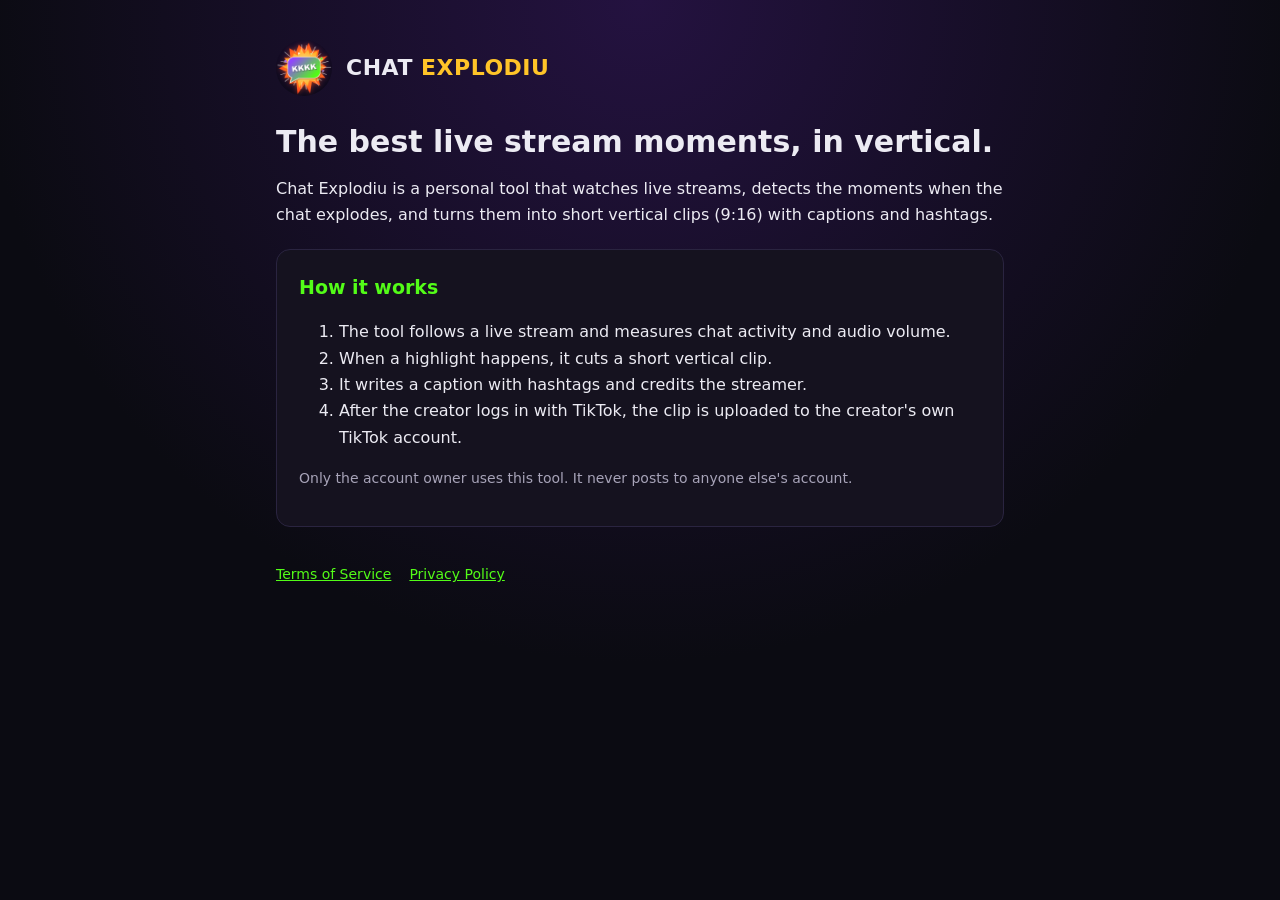
<file: index.html>
<!doctype html>
<html lang="en">
<head>
<meta charset="utf-8">
<meta name="viewport" content="width=device-width, initial-scale=1">
<title>Chat Explodiu</title>
<link rel="icon" href="icon.png">
<link rel="stylesheet" href="style.css">
</head>
<body>
<main>
  <header><img src="icon.png" alt=""><a href="index.html">CHAT <span>EXPLODIU</span></a></header>
  <h1>The best live stream moments, in vertical.</h1>
  <p>Chat Explodiu is a personal tool that watches live streams, detects the moments when the chat explodes,
     and turns them into short vertical clips (9:16) with captions and hashtags.</p>
  <div class="card">
    <h2 style="margin-top:0">How it works</h2>
    <ol>
      <li>The tool follows a live stream and measures chat activity and audio volume.</li>
      <li>When a highlight happens, it cuts a short vertical clip.</li>
      <li>It writes a caption with hashtags and credits the streamer.</li>
      <li>After the creator logs in with TikTok, the clip is uploaded to the creator's own TikTok account.</li>
    </ol>
    <p class="muted">Only the account owner uses this tool. It never posts to anyone else's account.</p>
  </div>
  <nav><a href="terms.html">Terms of Service</a><a href="privacy.html">Privacy Policy</a></nav>
</main>
</body>
</html>
</file>
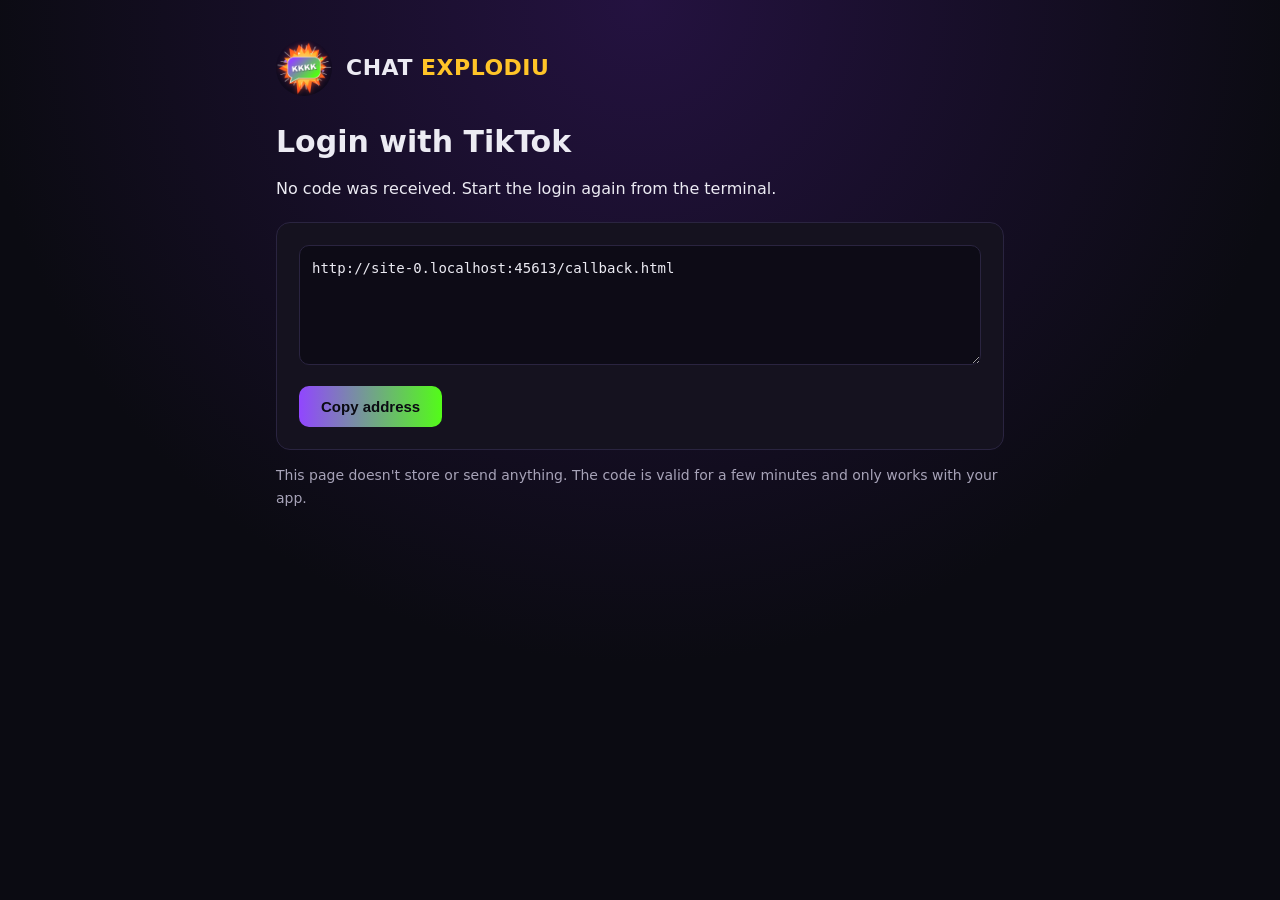
<file: callback.html>
<!doctype html>
<html lang="en">
<head>
<meta charset="utf-8">
<meta name="viewport" content="width=device-width, initial-scale=1">
<meta name="robots" content="noindex">
<title>Chat Explodiu - Login</title>
<link rel="icon" href="icon.png">
<link rel="stylesheet" href="style.css">
</head>
<body>
<main>
  <header><img src="icon.png" alt=""><a href="index.html">CHAT <span>EXPLODIU</span></a></header>
  <h1 id="title">Login with TikTok</h1>
  <p id="msg">Copy the address below and paste it into the Chat Explodiu terminal.</p>
  <div class="card">
    <textarea id="url" readonly></textarea>
    <button id="copy" type="button">Copy address</button>
  </div>
  <p class="muted">This page doesn't store or send anything. The code is valid for a few minutes and only works with your app.</p>
</main>
<script>
  var box = document.getElementById("url");
  box.value = window.location.href;
  var q = new URLSearchParams(window.location.search);
  if (q.get("error")) {
    document.getElementById("title").textContent = "Authorization denied";
    document.getElementById("msg").textContent = "TikTok returned: " + (q.get("error_description") || q.get("error"));
  } else if (!q.get("code")) {
    document.getElementById("msg").textContent = "No code was received. Start the login again from the terminal.";
  }
  document.getElementById("copy").addEventListener("click", function () {
    box.select();
    var done = function () { document.getElementById("copy").textContent = "Copied!"; };
    if (navigator.clipboard) {
      navigator.clipboard.writeText(box.value).then(done, function () { document.execCommand("copy"); done(); });
    } else {
      document.execCommand("copy"); done();
    }
  });
</script>
</body>
</html>
</file>
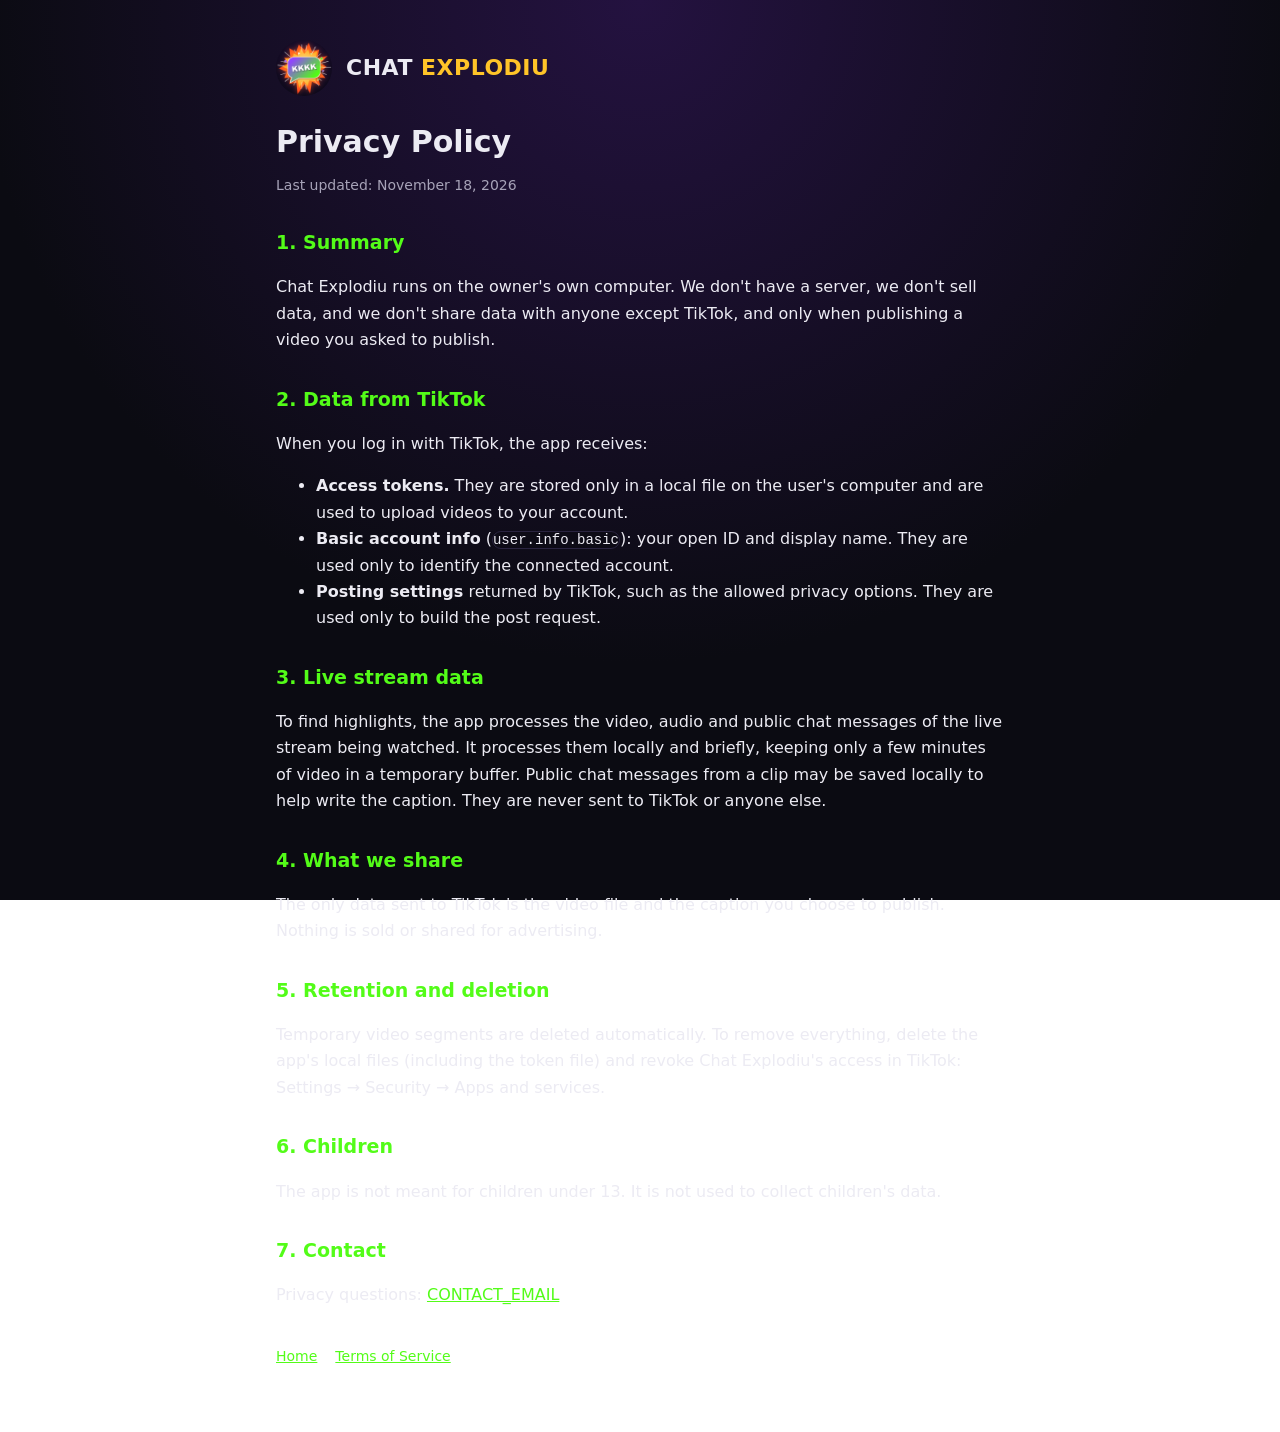
<file: privacy.html>
<!doctype html>
<html lang="en">
<head>
<meta charset="utf-8">
<meta name="viewport" content="width=device-width, initial-scale=1">
<title>Privacy Policy</title>
<link rel="icon" href="icon.png">
<link rel="stylesheet" href="style.css">
</head>
<body>
<main>
  <header><img src="icon.png" alt=""><a href="index.html">CHAT <span>EXPLODIU</span></a></header>
  <h1>Privacy Policy</h1>
  <p class="muted">Last updated: November 18, 2026</p>

  <h2>1. Summary</h2>
  <p>Chat Explodiu runs on the owner's own computer. We don't have a server, we don't sell data, and we don't share
     data with anyone except TikTok, and only when publishing a video you asked to publish.</p>

  <h2>2. Data from TikTok</h2>
  <p>When you log in with TikTok, the app receives:</p>
  <ul>
    <li><strong>Access tokens.</strong> They are stored only in a local file on the user's computer and are used to
        upload videos to your account.</li>
    <li><strong>Basic account info</strong> (<code>user.info.basic</code>): your open ID and display name. They are used
        only to identify the connected account.</li>
    <li><strong>Posting settings</strong> returned by TikTok, such as the allowed privacy options. They are used only to
        build the post request.</li>
  </ul>

  <h2>3. Live stream data</h2>
  <p>To find highlights, the app processes the video, audio and public chat messages of the live stream being
     watched. It processes them locally and briefly, keeping only a few minutes of video in a temporary buffer.
     Public chat messages from a clip may be saved locally to help write the caption. They are never sent to TikTok
     or anyone else.</p>

  <h2>4. What we share</h2>
  <p>The only data sent to TikTok is the video file and the caption you choose to publish. Nothing is sold or
     shared for advertising.</p>

  <h2>5. Retention and deletion</h2>
  <p>Temporary video segments are deleted automatically. To remove everything, delete the app's local files
     (including the token file) and revoke Chat Explodiu's access in TikTok: Settings → Security → Apps and services.</p>

  <h2>6. Children</h2>
  <p>The app is not meant for children under 13. It is not used to collect children's data.</p>

  <h2>7. Contact</h2>
  <p>Privacy questions: <a href="mailto:CONTACT_EMAIL">CONTACT_EMAIL</a></p>

  <nav><a href="index.html">Home</a><a href="terms.html">Terms of Service</a></nav>
</main>
</body>
</html>
</file>
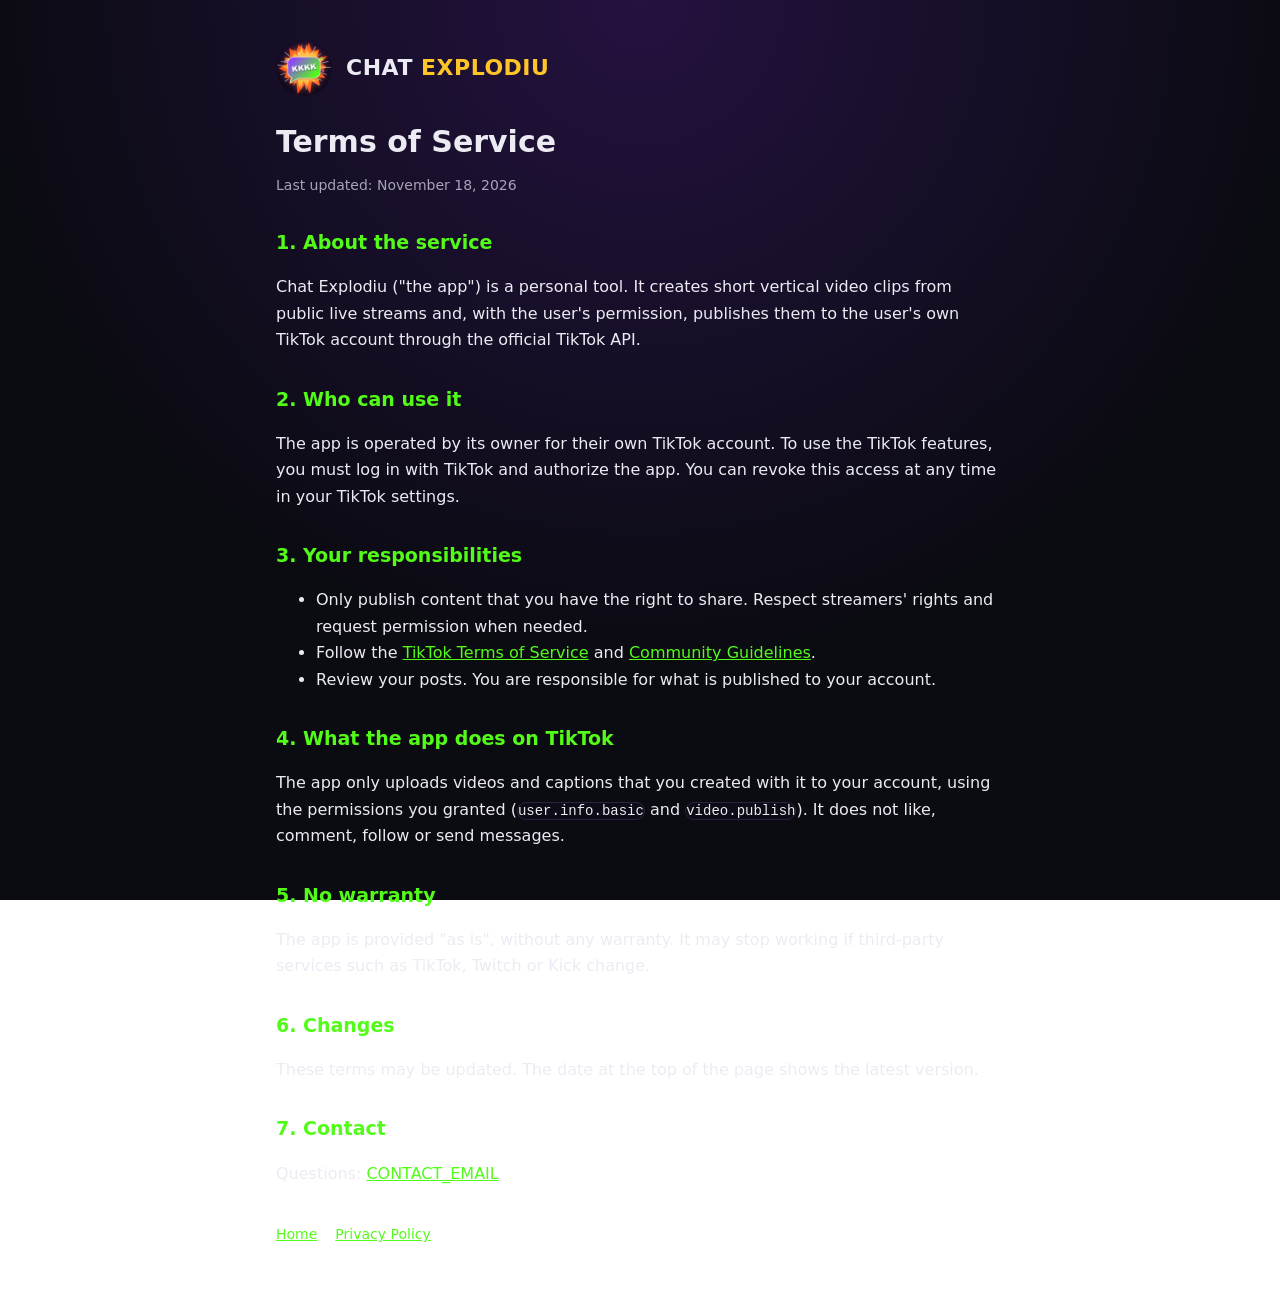
<file: terms.html>
<!doctype html>
<html lang="en">
<head>
<meta charset="utf-8">
<meta name="viewport" content="width=device-width, initial-scale=1">
<title>Terms of Service</title>
<link rel="icon" href="icon.png">
<link rel="stylesheet" href="style.css">
</head>
<body>
<main>
  <header><img src="icon.png" alt=""><a href="index.html">CHAT <span>EXPLODIU</span></a></header>
  <h1>Terms of Service</h1>
  <p class="muted">Last updated: November 18, 2026</p>

  <h2>1. About the service</h2>
  <p>Chat Explodiu ("the app") is a personal tool. It creates short vertical video clips from public live streams
     and, with the user's permission, publishes them to the user's own TikTok account through the official TikTok API.</p>

  <h2>2. Who can use it</h2>
  <p>The app is operated by its owner for their own TikTok account. To use the TikTok features, you must log in
     with TikTok and authorize the app. You can revoke this access at any time in your TikTok settings.</p>

  <h2>3. Your responsibilities</h2>
  <ul>
    <li>Only publish content that you have the right to share. Respect streamers' rights and request permission when needed.</li>
    <li>Follow the <a href="https://www.tiktok.com/legal/terms-of-service">TikTok Terms of Service</a> and
        <a href="https://www.tiktok.com/community-guidelines">Community Guidelines</a>.</li>
    <li>Review your posts. You are responsible for what is published to your account.</li>
  </ul>

  <h2>4. What the app does on TikTok</h2>
  <p>The app only uploads videos and captions that you created with it to your account, using the permissions you
     granted (<code>user.info.basic</code> and <code>video.publish</code>). It does not like, comment, follow or send messages.</p>

  <h2>5. No warranty</h2>
  <p>The app is provided "as is", without any warranty. It may stop working if third-party services such as TikTok,
     Twitch or Kick change.</p>

  <h2>6. Changes</h2>
  <p>These terms may be updated. The date at the top of the page shows the latest version.</p>

  <h2>7. Contact</h2>
  <p>Questions: <a href="mailto:CONTACT_EMAIL">CONTACT_EMAIL</a></p>

  <nav><a href="index.html">Home</a><a href="privacy.html">Privacy Policy</a></nav>
</main>
</body>
</html>
</file>
<file: style.css>
:root {
  --bg: #0b0b12;
  --card: #15121f;
  --text: #ecebf3;
  --muted: #a7a3b8;
  --purple: #9146ff;
  --green: #53fc18;
  --orange: #ffc428;
}
* { box-sizing: border-box; }
body {
  margin: 0;
  background: radial-gradient(circle at 50% 0%, #241240 0%, var(--bg) 60%) fixed;
  color: var(--text);
  font: 16px/1.65 system-ui, -apple-system, "Segoe UI", Roboto, sans-serif;
}
main { max-width: 760px; margin: 0 auto; padding: 40px 16px 64px; }
header { display: flex; align-items: center; gap: 14px; margin-bottom: 28px; }
header img { width: 56px; height: 56px; border-radius: 50%; }
header a { color: var(--text); text-decoration: none; font-weight: 800; font-size: 22px; letter-spacing: .5px; }
header a span { color: var(--orange); }
h1 { font-size: 30px; line-height: 1.2; margin: 0 0 6px; }
h2 { font-size: 19px; margin: 30px 0 6px; color: var(--green); }
p, li { color: var(--text); }
.muted { color: var(--muted); font-size: 14px; }
.card { background: var(--card); border: 1px solid #2a2440; border-radius: 14px; padding: 22px; margin-top: 20px; }
a { color: var(--green); }
nav { margin-top: 36px; display: flex; gap: 18px; flex-wrap: wrap; font-size: 14px; }
code, textarea {
  font: 14px/1.5 ui-monospace, Consolas, monospace;
  background: #0d0b16; color: var(--text);
  border: 1px solid #2a2440; border-radius: 10px;
}
textarea { width: 100%; min-height: 120px; padding: 12px; resize: vertical; word-break: break-all; }
button {
  margin-top: 12px; padding: 12px 22px; border: 0; border-radius: 10px; cursor: pointer;
  font-weight: 700; font-size: 15px; color: #0b0b12;
  background: linear-gradient(90deg, var(--purple), var(--green));
}
</file>
